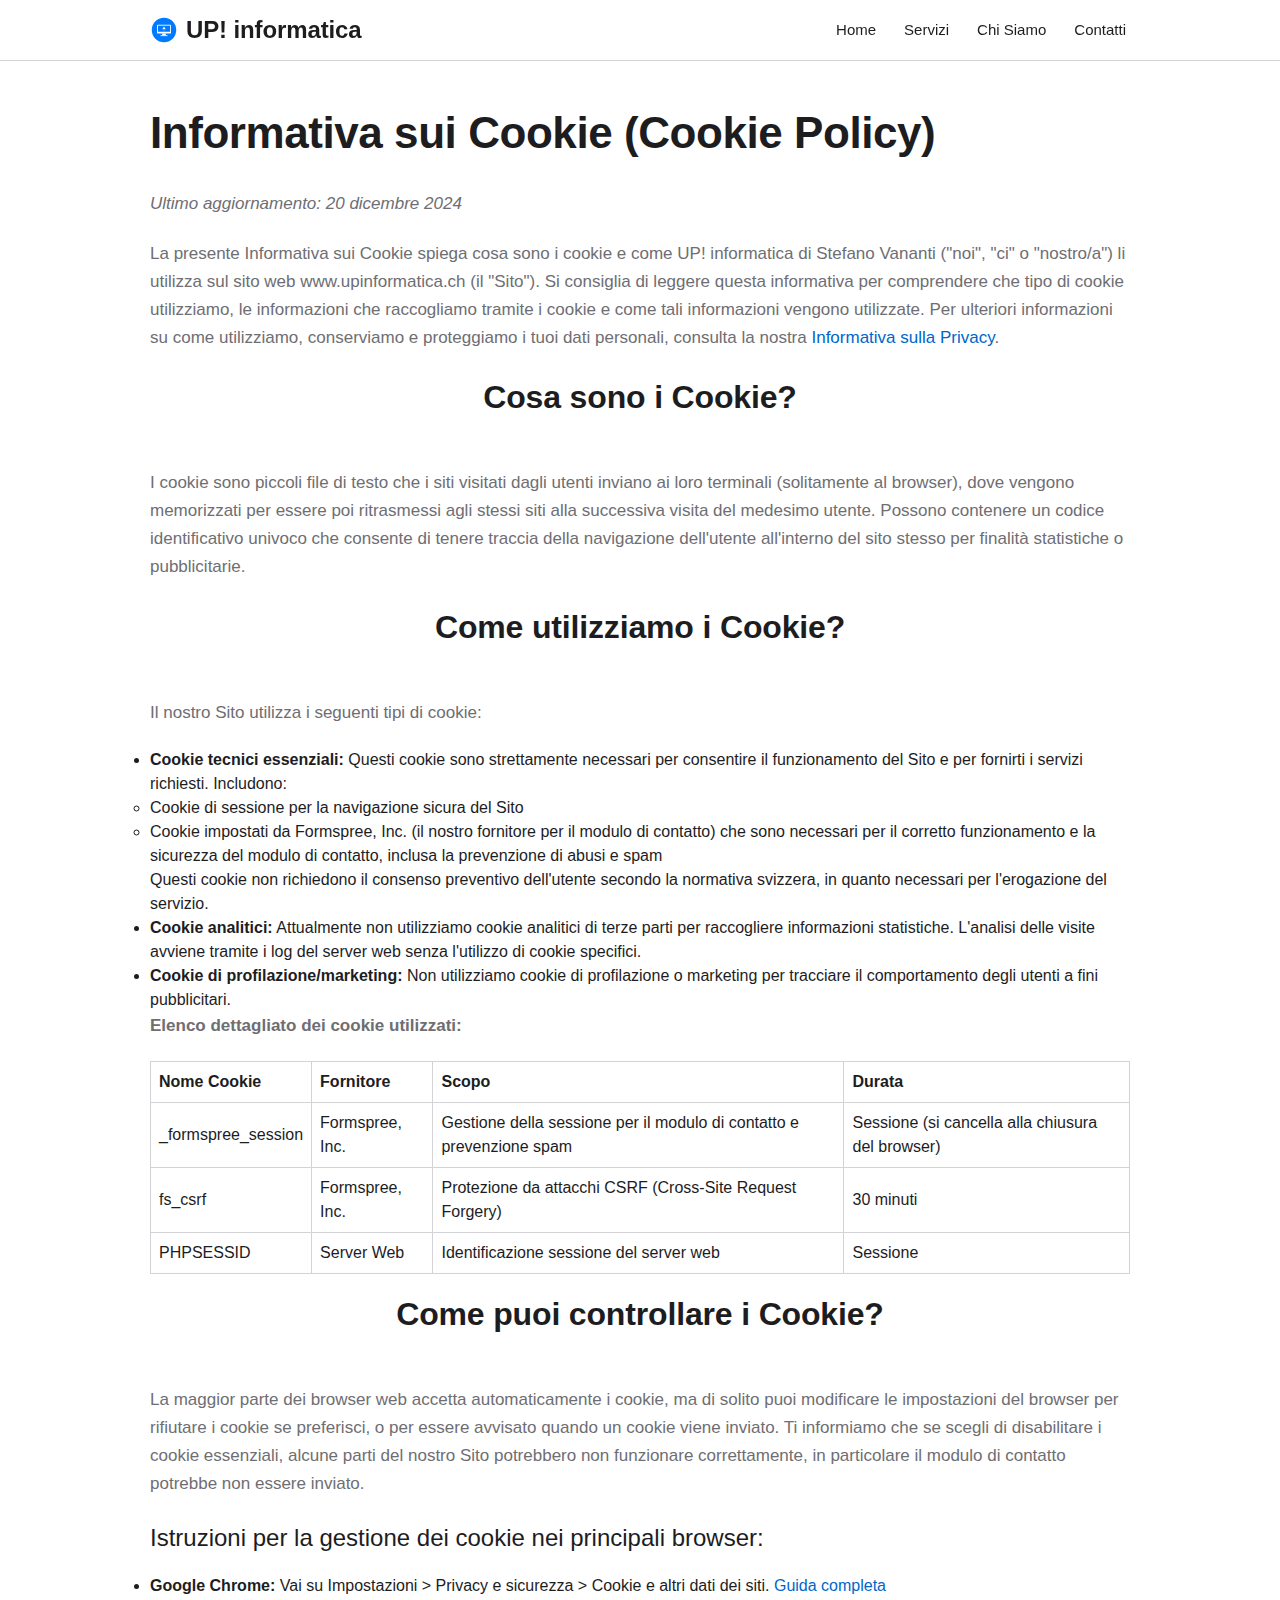
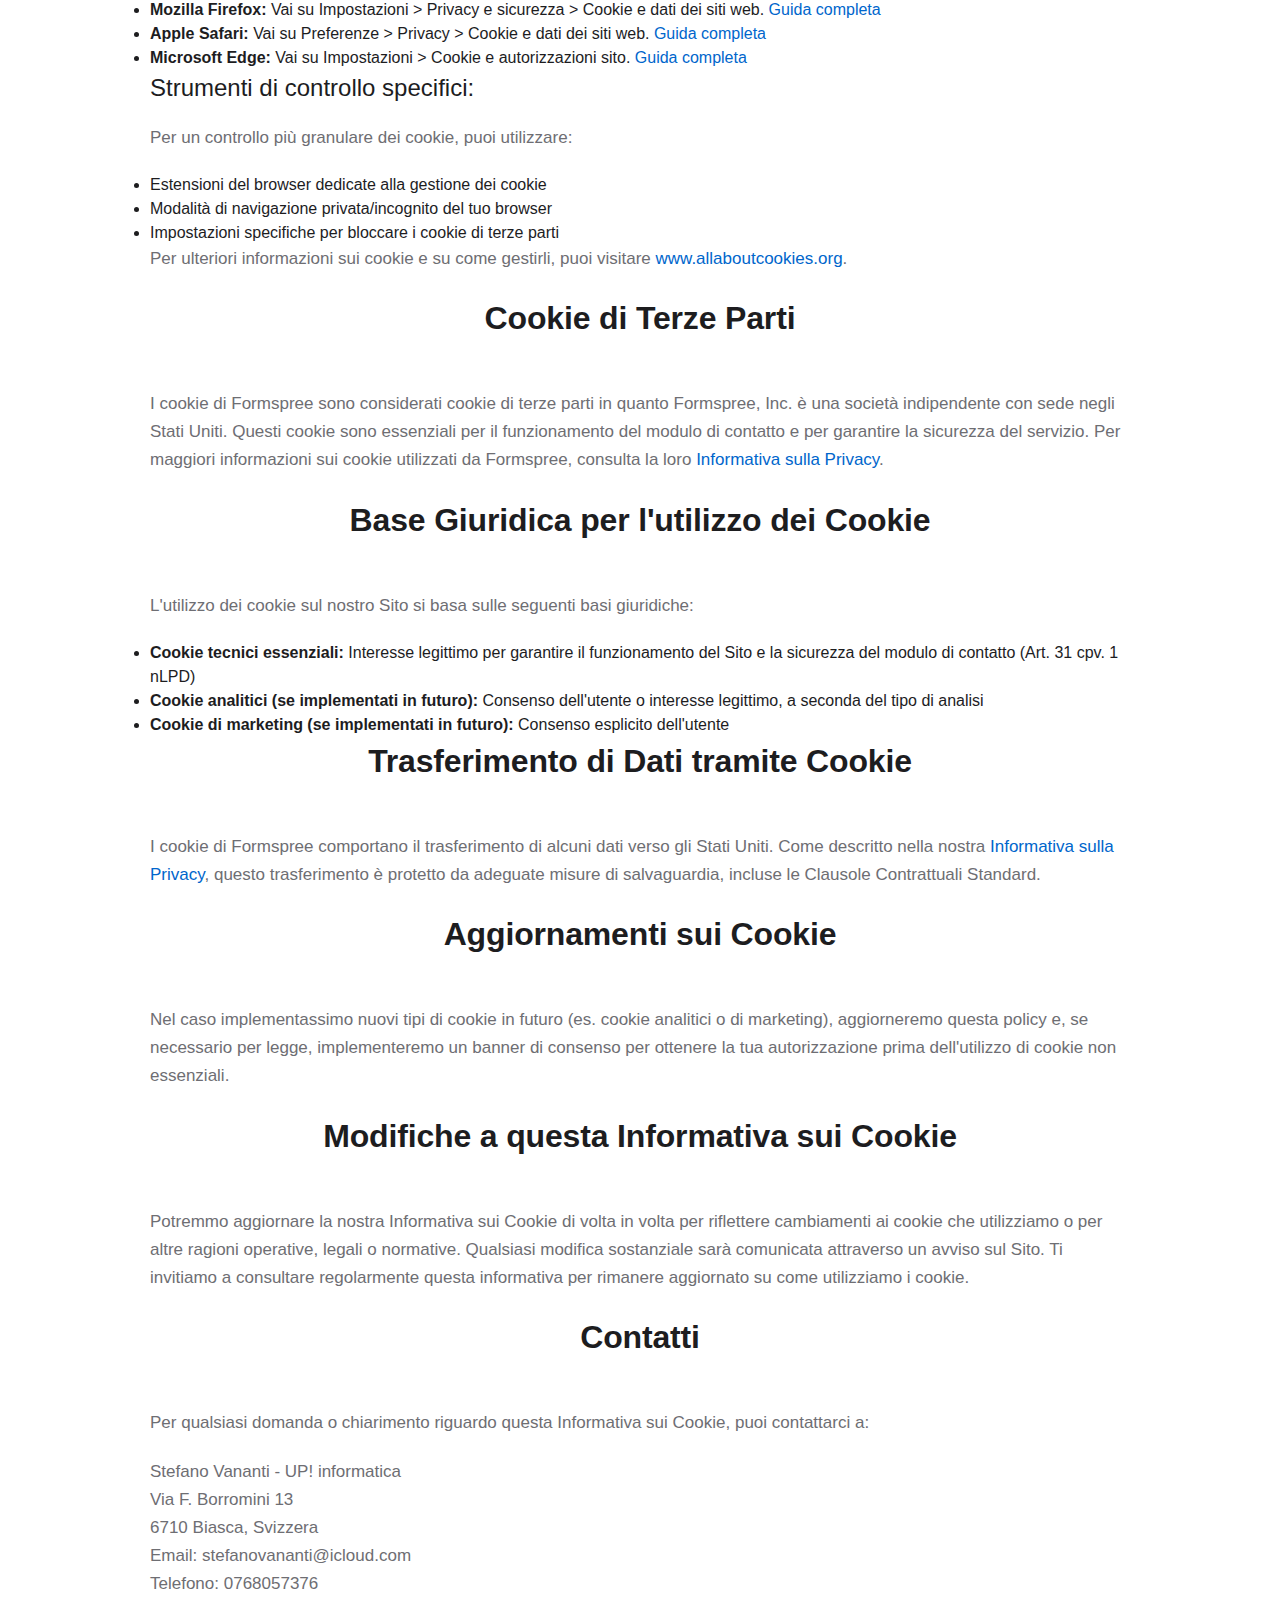
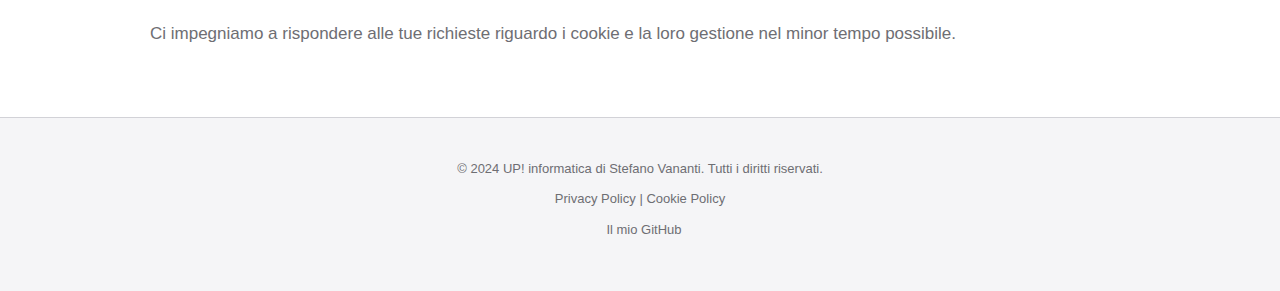
<file: cookie-policy.html>
<!DOCTYPE html>
<html lang="it">
<head>
    <meta charset="UTF-8">
    <meta name="viewport" content="width=device-width, initial-scale=1.0">
    <title>Cookie Policy - UP! informatica</title>
    
    <!-- Favicon -->
    <link rel="icon" type="image/svg+xml" href="favicon.svg">
    <link rel="icon" type="image/png" href="favicon.png">
    <link rel="apple-touch-icon" href="favicon.png">
    
    <link rel="stylesheet" href="style.css">
</head>
<body>
    <header>
        <nav class="container">
            <a href="index.html" class="logo">
                <svg width="28" height="28" viewBox="0 0 32 32" fill="none" xmlns="http://www.w3.org/2000/svg" class="logo-icon">
                    <!-- Background circle -->
                    <circle cx="16" cy="16" r="15" fill="#007AFF" stroke="#ffffff" stroke-width="2"/>
                    
                    <!-- Computer monitor icon -->
                    <rect x="8" y="10" width="16" height="10" rx="1" fill="#ffffff"/>
                    <rect x="9" y="11" width="14" height="7" fill="#007AFF"/>
                    
                    <!-- Stand -->
                    <rect x="14" y="20" width="4" height="2" fill="#ffffff"/>
                    <rect x="12" y="22" width="8" height="1" fill="#ffffff"/>
                    
                    <!-- UP! arrow -->
                    <path d="M16 12L18 15L14 15Z" fill="#ffffff"/>
                    
                    <!-- Exclamation point -->
                    <circle cx="16" cy="17" r="0.5" fill="#ffffff"/>
                </svg>
                <span class="logo-text">UP! informatica</span>
            </a>
            <ul>
                <li><a href="index.html#hero">Home</a></li>
                <li><a href="index.html#services">Servizi</a></li>
                <li><a href="index.html#about">Chi Siamo</a></li>
                <li><a href="index.html#contact">Contatti</a></li>
            </ul>
            <button class="menu-toggle" aria-label="Apri menu">
                <span class="hamburger"></span>
            </button>
        </nav>
    </header>

    <main>
        <section class="cookie-policy-section" style="padding: 3rem 0; text-align: left;">
            <div class="container">
                <h1>Informativa sui Cookie (Cookie Policy)</h1>
                <p><em>Ultimo aggiornamento: 20 dicembre 2024</em></p>

                <p>La presente Informativa sui Cookie spiega cosa sono i cookie e come UP! informatica di Stefano Vananti ("noi", "ci" o "nostro/a") li utilizza sul sito web www.upinformatica.ch (il "Sito"). Si consiglia di leggere questa informativa per comprendere che tipo di cookie utilizziamo, le informazioni che raccogliamo tramite i cookie e come tali informazioni vengono utilizzate. Per ulteriori informazioni su come utilizziamo, conserviamo e proteggiamo i tuoi dati personali, consulta la nostra <a href="privacy-policy.html">Informativa sulla Privacy</a>.</p>

                <h2>Cosa sono i Cookie?</h2>
                <p>I cookie sono piccoli file di testo che i siti visitati dagli utenti inviano ai loro terminali (solitamente al browser), dove vengono memorizzati per essere poi ritrasmessi agli stessi siti alla successiva visita del medesimo utente. Possono contenere un codice identificativo univoco che consente di tenere traccia della navigazione dell'utente all'interno del sito stesso per finalità statistiche o pubblicitarie.</p>

                <h2>Come utilizziamo i Cookie?</h2>
                <p>Il nostro Sito utilizza i seguenti tipi di cookie:</p>
                <ul>
                    <li><strong>Cookie tecnici essenziali:</strong> Questi cookie sono strettamente necessari per consentire il funzionamento del Sito e per fornirti i servizi richiesti. Includono:
                        <ul>
                            <li>Cookie di sessione per la navigazione sicura del Sito</li>
                            <li>Cookie impostati da Formspree, Inc. (il nostro fornitore per il modulo di contatto) che sono necessari per il corretto funzionamento e la sicurezza del modulo di contatto, inclusa la prevenzione di abusi e spam</li>
                        </ul>
                        Questi cookie non richiedono il consenso preventivo dell'utente secondo la normativa svizzera, in quanto necessari per l'erogazione del servizio.
                    </li>
                    <li><strong>Cookie analitici:</strong> Attualmente non utilizziamo cookie analitici di terze parti per raccogliere informazioni statistiche. L'analisi delle visite avviene tramite i log del server web senza l'utilizzo di cookie specifici.</li>
                    <li><strong>Cookie di profilazione/marketing:</strong> Non utilizziamo cookie di profilazione o marketing per tracciare il comportamento degli utenti a fini pubblicitari.</li>
                </ul>
                
                <p><strong>Elenco dettagliato dei cookie utilizzati:</strong></p>
                <table style="width:100%; border-collapse: collapse; margin-top: 1em; margin-bottom: 1em;">
                    <thead>
                        <tr>
                            <th style="border:1px solid var(--divider-color); padding:8px; text-align:left;">Nome Cookie</th>
                            <th style="border:1px solid var(--divider-color); padding:8px; text-align:left;">Fornitore</th>
                            <th style="border:1px solid var(--divider-color); padding:8px; text-align:left;">Scopo</th>
                            <th style="border:1px solid var(--divider-color); padding:8px; text-align:left;">Durata</th>
                        </tr>
                    </thead>
                    <tbody>
                        <tr>
                            <td style="border:1px solid var(--divider-color); padding:8px;">_formspree_session</td>
                            <td style="border:1px solid var(--divider-color); padding:8px;">Formspree, Inc.</td>
                            <td style="border:1px solid var(--divider-color); padding:8px;">Gestione della sessione per il modulo di contatto e prevenzione spam</td>
                            <td style="border:1px solid var(--divider-color); padding:8px;">Sessione (si cancella alla chiusura del browser)</td>
                        </tr>
                        <tr>
                            <td style="border:1px solid var(--divider-color); padding:8px;">fs_csrf</td>
                            <td style="border:1px solid var(--divider-color); padding:8px;">Formspree, Inc.</td>
                            <td style="border:1px solid var(--divider-color); padding:8px;">Protezione da attacchi CSRF (Cross-Site Request Forgery)</td>
                            <td style="border:1px solid var(--divider-color); padding:8px;">30 minuti</td>
                        </tr>
                        <tr>
                            <td style="border:1px solid var(--divider-color); padding:8px;">PHPSESSID</td>
                            <td style="border:1px solid var(--divider-color); padding:8px;">Server Web</td>
                            <td style="border:1px solid var(--divider-color); padding:8px;">Identificazione sessione del server web</td>
                            <td style="border:1px solid var(--divider-color); padding:8px;">Sessione</td>
                        </tr>
                    </tbody>
                </table>

                <h2>Come puoi controllare i Cookie?</h2>
                <p>La maggior parte dei browser web accetta automaticamente i cookie, ma di solito puoi modificare le impostazioni del browser per rifiutare i cookie se preferisci, o per essere avvisato quando un cookie viene inviato. Ti informiamo che se scegli di disabilitare i cookie essenziali, alcune parti del nostro Sito potrebbero non funzionare correttamente, in particolare il modulo di contatto potrebbe non essere inviato.</p>
                
                <h3>Istruzioni per la gestione dei cookie nei principali browser:</h3>
                <ul>
                    <li><strong>Google Chrome:</strong> Vai su Impostazioni > Privacy e sicurezza > Cookie e altri dati dei siti. <a href="https://support.google.com/chrome/answer/95647?hl=it" target="_blank" rel="noopener noreferrer">Guida completa</a></li>
                    <li><strong>Mozilla Firefox:</strong> Vai su Impostazioni > Privacy e sicurezza > Cookie e dati dei siti web. <a href="https://support.mozilla.org/it/kb/protezione-antitracciamento-avanzata-firefox-desktop" target="_blank" rel="noopener noreferrer">Guida completa</a></li>
                    <li><strong>Apple Safari:</strong> Vai su Preferenze > Privacy > Cookie e dati dei siti web. <a href="https://support.apple.com/it-it/guide/safari/sfri11471/mac" target="_blank" rel="noopener noreferrer">Guida completa</a></li>
                    <li><strong>Microsoft Edge:</strong> Vai su Impostazioni > Cookie e autorizzazioni sito. <a href="https://support.microsoft.com/it-it/windows/eliminare-e-gestire-i-cookie-168dab11-0753-043d-7c16-ede5947fc64d" target="_blank" rel="noopener noreferrer">Guida completa</a></li>
                </ul>
                
                <h3>Strumenti di controllo specifici:</h3>
                <p>Per un controllo più granulare dei cookie, puoi utilizzare:</p>
                <ul>
                    <li>Estensioni del browser dedicate alla gestione dei cookie</li>
                    <li>Modalità di navigazione privata/incognito del tuo browser</li>
                    <li>Impostazioni specifiche per bloccare i cookie di terze parti</li>
                </ul>
                
                <p>Per ulteriori informazioni sui cookie e su come gestirli, puoi visitare <a href="http://www.allaboutcookies.org/" target="_blank" rel="noopener noreferrer">www.allaboutcookies.org</a>.</p>

                <h2>Cookie di Terze Parti</h2>
                <p>I cookie di Formspree sono considerati cookie di terze parti in quanto Formspree, Inc. è una società indipendente con sede negli Stati Uniti. Questi cookie sono essenziali per il funzionamento del modulo di contatto e per garantire la sicurezza del servizio. Per maggiori informazioni sui cookie utilizzati da Formspree, consulta la loro <a href="https://formspree.io/legal/privacy-policy/" target="_blank" rel="noopener noreferrer">Informativa sulla Privacy</a>.</p>

                <h2>Base Giuridica per l'utilizzo dei Cookie</h2>
                <p>L'utilizzo dei cookie sul nostro Sito si basa sulle seguenti basi giuridiche:</p>
                <ul>
                    <li><strong>Cookie tecnici essenziali:</strong> Interesse legittimo per garantire il funzionamento del Sito e la sicurezza del modulo di contatto (Art. 31 cpv. 1 nLPD)</li>
                    <li><strong>Cookie analitici (se implementati in futuro):</strong> Consenso dell'utente o interesse legittimo, a seconda del tipo di analisi</li>
                    <li><strong>Cookie di marketing (se implementati in futuro):</strong> Consenso esplicito dell'utente</li>
                </ul>

                <h2>Trasferimento di Dati tramite Cookie</h2>
                <p>I cookie di Formspree comportano il trasferimento di alcuni dati verso gli Stati Uniti. Come descritto nella nostra <a href="privacy-policy.html">Informativa sulla Privacy</a>, questo trasferimento è protetto da adeguate misure di salvaguardia, incluse le Clausole Contrattuali Standard.</p>

                <h2>Aggiornamenti sui Cookie</h2>
                <p>Nel caso implementassimo nuovi tipi di cookie in futuro (es. cookie analitici o di marketing), aggiorneremo questa policy e, se necessario per legge, implementeremo un banner di consenso per ottenere la tua autorizzazione prima dell'utilizzo di cookie non essenziali.</p>

                <h2>Modifiche a questa Informativa sui Cookie</h2>
                <p>Potremmo aggiornare la nostra Informativa sui Cookie di volta in volta per riflettere cambiamenti ai cookie che utilizziamo o per altre ragioni operative, legali o normative. Qualsiasi modifica sostanziale sarà comunicata attraverso un avviso sul Sito. Ti invitiamo a consultare regolarmente questa informativa per rimanere aggiornato su come utilizziamo i cookie.</p>

                <h2>Contatti</h2>
                <p>Per qualsiasi domanda o chiarimento riguardo questa Informativa sui Cookie, puoi contattarci a:</p>
                <p>
                    Stefano Vananti - UP! informatica<br>
                    Via F. Borromini 13<br>
                    6710 Biasca, Svizzera<br>
                    Email: stefanovananti@icloud.com<br>
                    Telefono: 0768057376
                </p>
                <p>Ci impegniamo a rispondere alle tue richieste riguardo i cookie e la loro gestione nel minor tempo possibile.</p>
            </div>
        </section>
    </main>

    <footer>
        <div class="container">
            <p>&copy; 2024 UP! informatica di Stefano Vananti. Tutti i diritti riservati.</p>
            <p><a href="privacy-policy.html">Privacy Policy</a> | <a href="cookie-policy.html">Cookie Policy</a></p>
            <p><i class="fab fa-github"></i> <a href="https://github.com/stedbrown" target="_blank" rel="noopener noreferrer">Il mio GitHub</a></p>
        </div>
    </footer>
    <script src="script.js"></script>
</body>
</html>
</file>
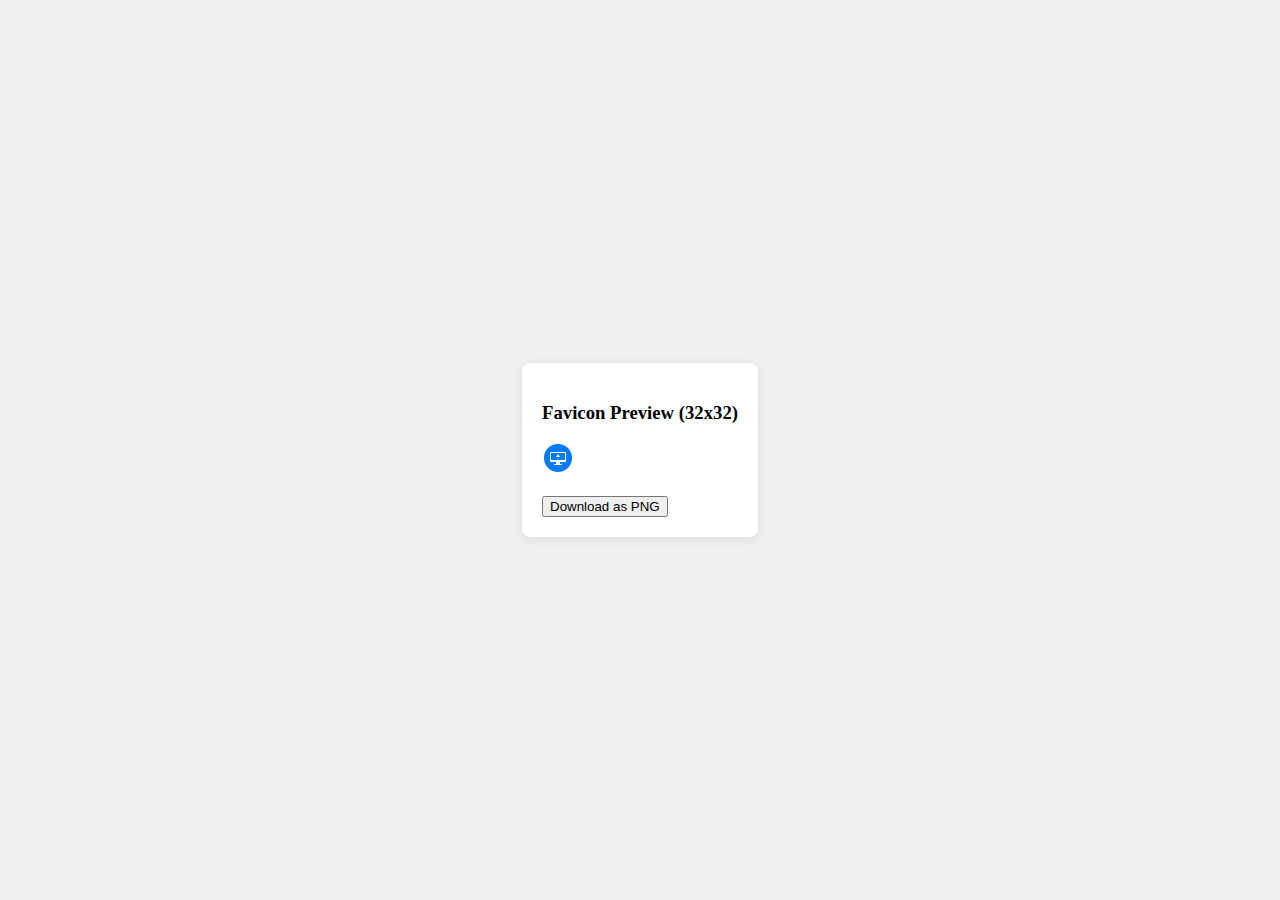
<file: create-favicon-png.html>
<!DOCTYPE html>
<html>
<head>
    <title>Create Favicon PNG</title>
    <style>
        body {
            display: flex;
            justify-content: center;
            align-items: center;
            min-height: 100vh;
            margin: 0;
            background: #f0f0f0;
        }
        .favicon-preview {
            background: white;
            padding: 20px;
            border-radius: 8px;
            box-shadow: 0 2px 10px rgba(0,0,0,0.1);
        }
    </style>
</head>
<body>
    <div class="favicon-preview">
        <h3>Favicon Preview (32x32)</h3>
        <svg width="32" height="32" viewBox="0 0 32 32" fill="none" xmlns="http://www.w3.org/2000/svg" id="favicon-svg">
            <!-- Background circle -->
            <circle cx="16" cy="16" r="15" fill="#007AFF" stroke="#ffffff" stroke-width="2"/>
            
            <!-- Computer monitor icon -->
            <rect x="8" y="10" width="16" height="10" rx="1" fill="#ffffff"/>
            <rect x="9" y="11" width="14" height="7" fill="#007AFF"/>
            
            <!-- Stand -->
            <rect x="14" y="20" width="4" height="2" fill="#ffffff"/>
            <rect x="12" y="22" width="8" height="1" fill="#ffffff"/>
            
            <!-- UP! arrow -->
            <path d="M16 12L18 15L14 15Z" fill="#ffffff"/>
            
            <!-- Exclamation point -->
            <circle cx="16" cy="17" r="0.5" fill="#ffffff"/>
        </svg>
        
        <br><br>
        <button onclick="downloadAsPNG()">Download as PNG</button>
        <canvas id="canvas" width="32" height="32" style="display: none;"></canvas>
    </div>

    <script>
        function downloadAsPNG() {
            const svg = document.getElementById('favicon-svg');
            const canvas = document.getElementById('canvas');
            const ctx = canvas.getContext('2d');
            
            const svgData = new XMLSerializer().serializeToString(svg);
            const svgBlob = new Blob([svgData], {type: 'image/svg+xml;charset=utf-8'});
            const url = URL.createObjectURL(svgBlob);
            
            const img = new Image();
            img.onload = function() {
                ctx.drawImage(img, 0, 0, 32, 32);
                
                canvas.toBlob(function(blob) {
                    const a = document.createElement('a');
                    a.href = URL.createObjectURL(blob);
                    a.download = 'favicon.png';
                    a.click();
                });
                
                URL.revokeObjectURL(url);
            };
            img.src = url;
        }
    </script>
</body>
</html>
</file>
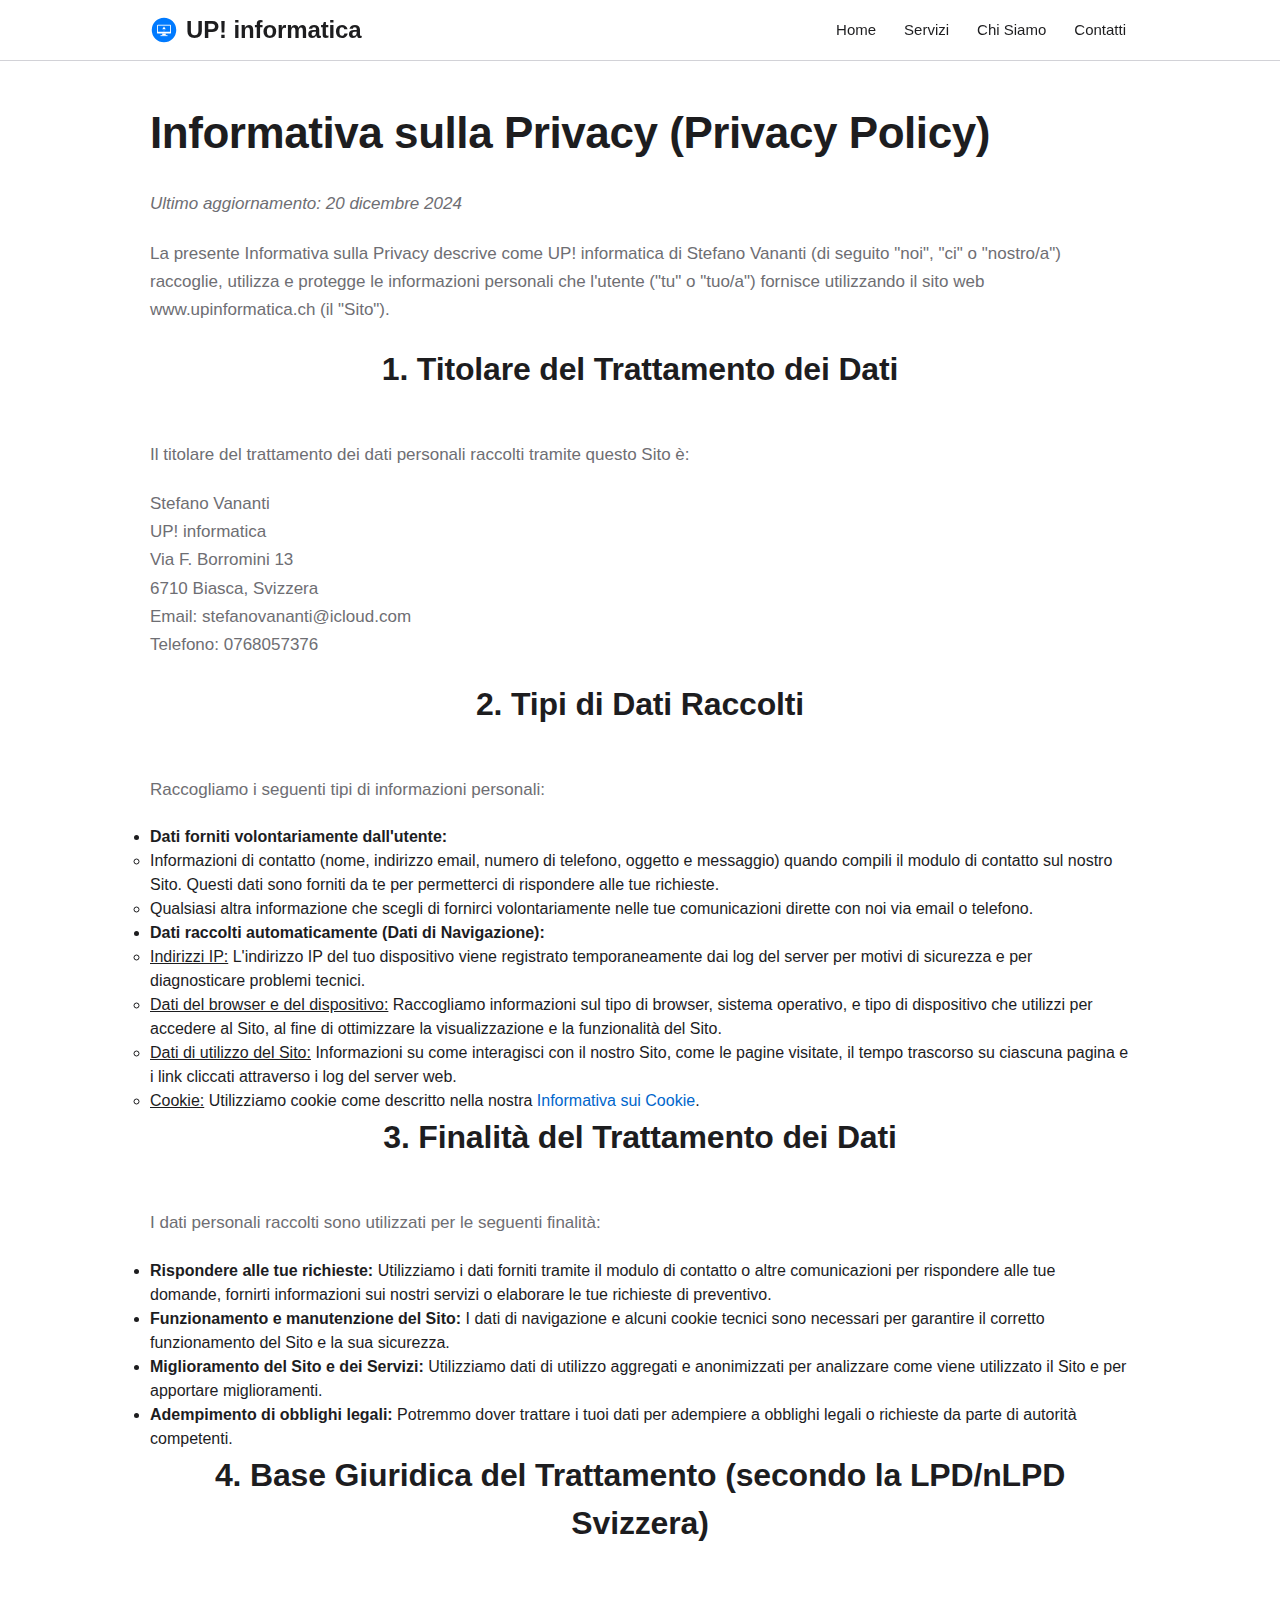
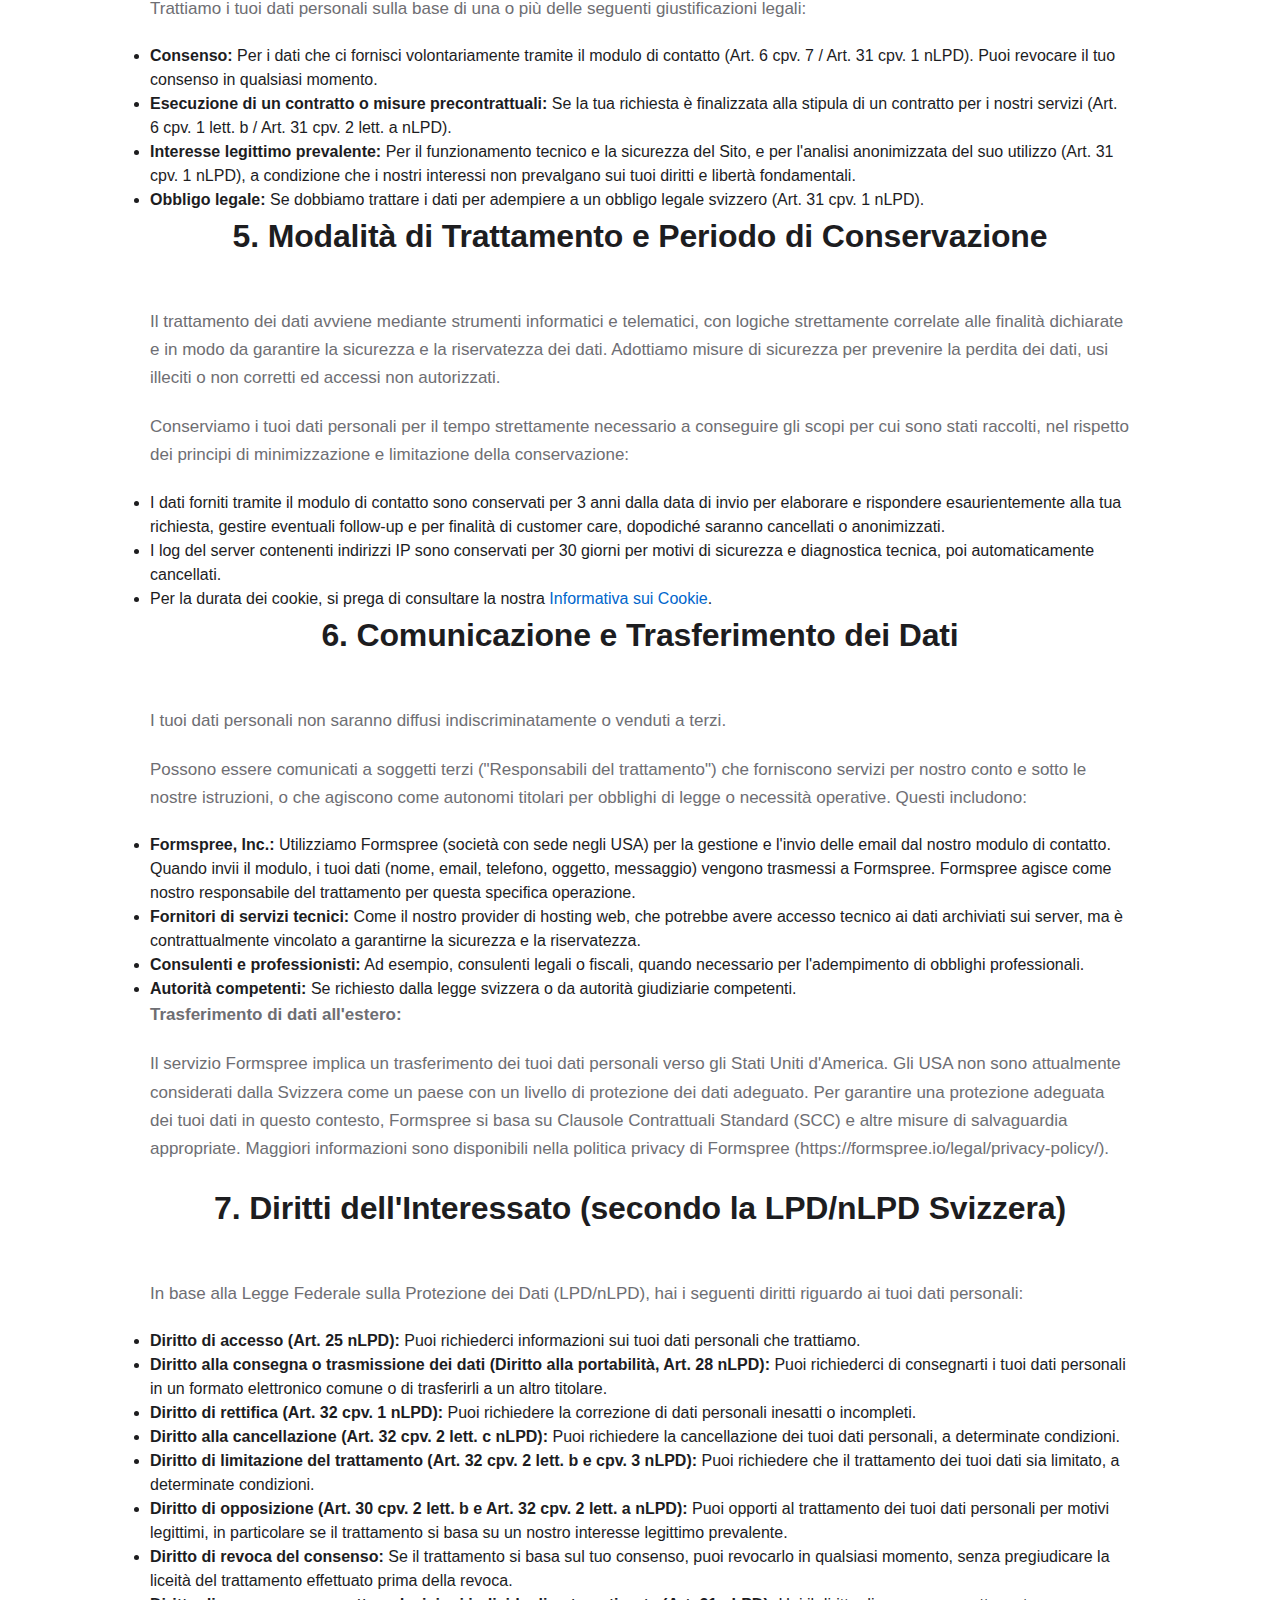
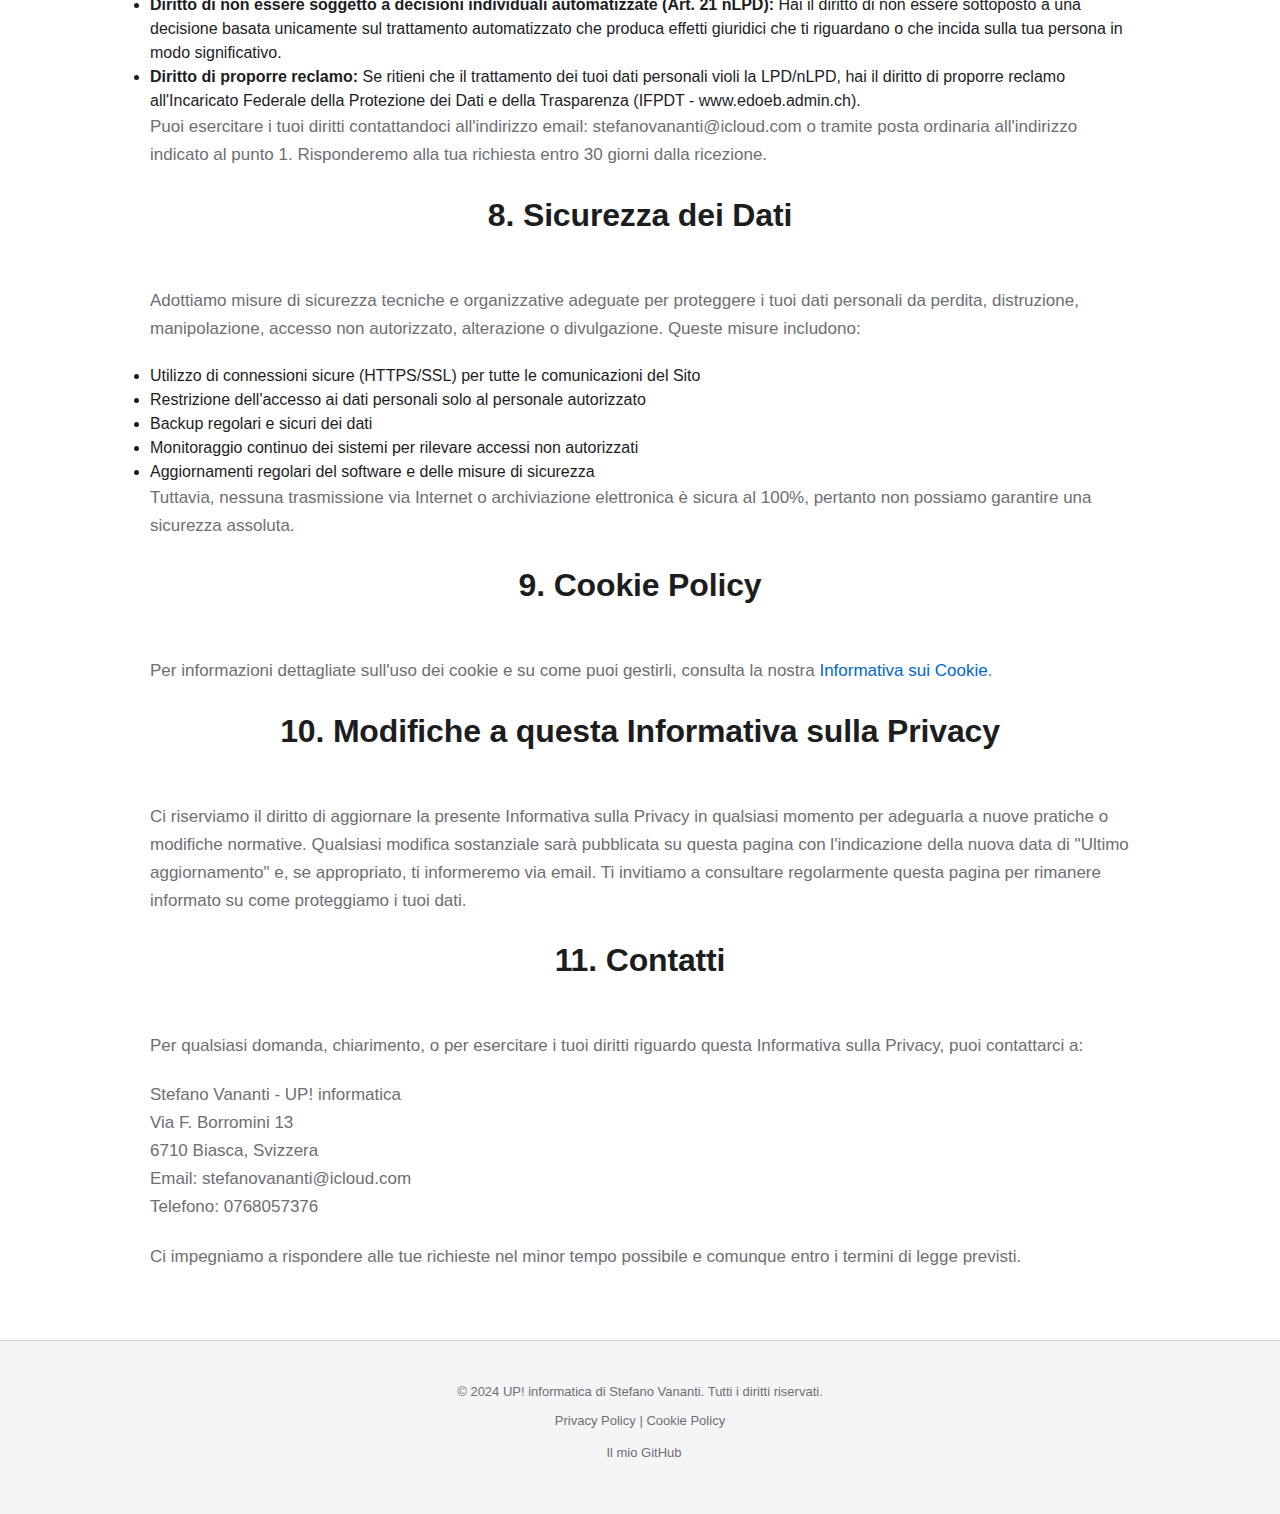
<file: privacy-policy.html>
<!DOCTYPE html>
<html lang="it">
<head>
    <meta charset="UTF-8">
    <meta name="viewport" content="width=device-width, initial-scale=1.0">
    <title>Privacy Policy - UP! informatica</title>
    
    <!-- Favicon -->
    <link rel="icon" type="image/svg+xml" href="favicon.svg">
    <link rel="icon" type="image/png" href="favicon.png">
    <link rel="apple-touch-icon" href="favicon.png">
    
    <link rel="stylesheet" href="style.css"> 
</head>
<body>
    <header>
        <nav class="container">
            <a href="index.html" class="logo">
                <svg width="28" height="28" viewBox="0 0 32 32" fill="none" xmlns="http://www.w3.org/2000/svg" class="logo-icon">
                    <!-- Background circle -->
                    <circle cx="16" cy="16" r="15" fill="#007AFF" stroke="#ffffff" stroke-width="2"/>
                    
                    <!-- Computer monitor icon -->
                    <rect x="8" y="10" width="16" height="10" rx="1" fill="#ffffff"/>
                    <rect x="9" y="11" width="14" height="7" fill="#007AFF"/>
                    
                    <!-- Stand -->
                    <rect x="14" y="20" width="4" height="2" fill="#ffffff"/>
                    <rect x="12" y="22" width="8" height="1" fill="#ffffff"/>
                    
                    <!-- UP! arrow -->
                    <path d="M16 12L18 15L14 15Z" fill="#ffffff"/>
                    
                    <!-- Exclamation point -->
                    <circle cx="16" cy="17" r="0.5" fill="#ffffff"/>
                </svg>
                <span class="logo-text">UP! informatica</span>
            </a>
            <ul>
                <li><a href="index.html#hero">Home</a></li>
                <li><a href="index.html#services">Servizi</a></li>
                <li><a href="index.html#about">Chi Siamo</a></li>
                <li><a href="index.html#contact">Contatti</a></li>
            </ul>
            <button class="menu-toggle" aria-label="Apri menu">
                <span class="hamburger"></span>
            </button>
        </nav>
    </header>

    <main>
        <section class="privacy-policy-section" style="padding: 3rem 0; text-align: left;">
            <div class="container">
                <h1>Informativa sulla Privacy (Privacy Policy)</h1>
                <p><em>Ultimo aggiornamento: 20 dicembre 2024</em></p>

                <p>La presente Informativa sulla Privacy descrive come UP! informatica di Stefano Vananti (di seguito "noi", "ci" o "nostro/a") raccoglie, utilizza e protegge le informazioni personali che l'utente ("tu" o "tuo/a") fornisce utilizzando il sito web www.upinformatica.ch (il "Sito").</p>

                <h2>1. Titolare del Trattamento dei Dati</h2>
                <p>Il titolare del trattamento dei dati personali raccolti tramite questo Sito è:</p>
                <p>
                    Stefano Vananti<br>
                    UP! informatica<br>
                    Via F. Borromini 13<br>
                    6710 Biasca, Svizzera<br> 
                    Email: stefanovananti@icloud.com<br>
                    Telefono: 0768057376
                </p>

                <h2>2. Tipi di Dati Raccolti</h2>
                <p>Raccogliamo i seguenti tipi di informazioni personali:</p>
                <ul>
                    <li><strong>Dati forniti volontariamente dall'utente:</strong>
                        <ul>
                            <li>Informazioni di contatto (nome, indirizzo email, numero di telefono, oggetto e messaggio) quando compili il modulo di contatto sul nostro Sito. Questi dati sono forniti da te per permetterci di rispondere alle tue richieste.</li>
                            <li>Qualsiasi altra informazione che scegli di fornirci volontariamente nelle tue comunicazioni dirette con noi via email o telefono.</li>
                        </ul>
                    </li>
                    <li><strong>Dati raccolti automaticamente (Dati di Navigazione):</strong>
                        <ul>
                            <li><u>Indirizzi IP:</u> L'indirizzo IP del tuo dispositivo viene registrato temporaneamente dai log del server per motivi di sicurezza e per diagnosticare problemi tecnici.</li>
                            <li><u>Dati del browser e del dispositivo:</u> Raccogliamo informazioni sul tipo di browser, sistema operativo, e tipo di dispositivo che utilizzi per accedere al Sito, al fine di ottimizzare la visualizzazione e la funzionalità del Sito.</li>
                            <li><u>Dati di utilizzo del Sito:</u> Informazioni su come interagisci con il nostro Sito, come le pagine visitate, il tempo trascorso su ciascuna pagina e i link cliccati attraverso i log del server web.</li>
                            <li><u>Cookie:</u> Utilizziamo cookie come descritto nella nostra <a href="cookie-policy.html">Informativa sui Cookie</a>.</li>
                        </ul>
                    </li>
                </ul>

                <h2>3. Finalità del Trattamento dei Dati</h2>
                <p>I dati personali raccolti sono utilizzati per le seguenti finalità:</p>
                <ul>
                    <li><strong>Rispondere alle tue richieste:</strong> Utilizziamo i dati forniti tramite il modulo di contatto o altre comunicazioni per rispondere alle tue domande, fornirti informazioni sui nostri servizi o elaborare le tue richieste di preventivo.</li>
                    <li><strong>Funzionamento e manutenzione del Sito:</strong> I dati di navigazione e alcuni cookie tecnici sono necessari per garantire il corretto funzionamento del Sito e la sua sicurezza.</li>
                    <li><strong>Miglioramento del Sito e dei Servizi:</strong> Utilizziamo dati di utilizzo aggregati e anonimizzati per analizzare come viene utilizzato il Sito e per apportare miglioramenti.</li>
                    <li><strong>Adempimento di obblighi legali:</strong> Potremmo dover trattare i tuoi dati per adempiere a obblighi legali o richieste da parte di autorità competenti.</li>
                </ul>

                <h2>4. Base Giuridica del Trattamento (secondo la LPD/nLPD Svizzera)</h2>
                <p>Trattiamo i tuoi dati personali sulla base di una o più delle seguenti giustificazioni legali:</p>
                <ul>
                    <li><strong>Consenso:</strong> Per i dati che ci fornisci volontariamente tramite il modulo di contatto (Art. 6 cpv. 7 / Art. 31 cpv. 1 nLPD). Puoi revocare il tuo consenso in qualsiasi momento.</li>
                    <li><strong>Esecuzione di un contratto o misure precontrattuali:</strong> Se la tua richiesta è finalizzata alla stipula di un contratto per i nostri servizi (Art. 6 cpv. 1 lett. b / Art. 31 cpv. 2 lett. a nLPD).</li>
                    <li><strong>Interesse legittimo prevalente:</strong> Per il funzionamento tecnico e la sicurezza del Sito, e per l'analisi anonimizzata del suo utilizzo (Art. 31 cpv. 1 nLPD), a condizione che i nostri interessi non prevalgano sui tuoi diritti e libertà fondamentali.</li>
                    <li><strong>Obbligo legale:</strong> Se dobbiamo trattare i dati per adempiere a un obbligo legale svizzero (Art. 31 cpv. 1 nLPD).</li>
                </ul>

                <h2>5. Modalità di Trattamento e Periodo di Conservazione</h2>
                <p>Il trattamento dei dati avviene mediante strumenti informatici e telematici, con logiche strettamente correlate alle finalità dichiarate e in modo da garantire la sicurezza e la riservatezza dei dati. Adottiamo misure di sicurezza per prevenire la perdita dei dati, usi illeciti o non corretti ed accessi non autorizzati.</p>
                <p>Conserviamo i tuoi dati personali per il tempo strettamente necessario a conseguire gli scopi per cui sono stati raccolti, nel rispetto dei principi di minimizzazione e limitazione della conservazione:</p>
                <ul>
                    <li>I dati forniti tramite il modulo di contatto sono conservati per 3 anni dalla data di invio per elaborare e rispondere esaurientemente alla tua richiesta, gestire eventuali follow-up e per finalità di customer care, dopodiché saranno cancellati o anonimizzati.</li>
                    <li>I log del server contenenti indirizzi IP sono conservati per 30 giorni per motivi di sicurezza e diagnostica tecnica, poi automaticamente cancellati.</li>
                    <li>Per la durata dei cookie, si prega di consultare la nostra <a href="cookie-policy.html">Informativa sui Cookie</a>.</li>
                </ul>

                <h2>6. Comunicazione e Trasferimento dei Dati</h2>
                <p>I tuoi dati personali non saranno diffusi indiscriminatamente o venduti a terzi.</p>
                <p>Possono essere comunicati a soggetti terzi ("Responsabili del trattamento") che forniscono servizi per nostro conto e sotto le nostre istruzioni, o che agiscono come autonomi titolari per obblighi di legge o necessità operative. Questi includono:</p>
                <ul>
                    <li><strong>Formspree, Inc.:</strong> Utilizziamo Formspree (società con sede negli USA) per la gestione e l'invio delle email dal nostro modulo di contatto. Quando invii il modulo, i tuoi dati (nome, email, telefono, oggetto, messaggio) vengono trasmessi a Formspree. Formspree agisce come nostro responsabile del trattamento per questa specifica operazione.</li>
                    <li><strong>Fornitori di servizi tecnici:</strong> Come il nostro provider di hosting web, che potrebbe avere accesso tecnico ai dati archiviati sui server, ma è contrattualmente vincolato a garantirne la sicurezza e la riservatezza.</li>
                    <li><strong>Consulenti e professionisti:</strong> Ad esempio, consulenti legali o fiscali, quando necessario per l'adempimento di obblighi professionali.</li>
                    <li><strong>Autorità competenti:</strong> Se richiesto dalla legge svizzera o da autorità giudiziarie competenti.</li>
                </ul>
                <p><strong>Trasferimento di dati all'estero:</strong></p>
                <p>Il servizio Formspree implica un trasferimento dei tuoi dati personali verso gli Stati Uniti d'America. Gli USA non sono attualmente considerati dalla Svizzera come un paese con un livello di protezione dei dati adeguato. Per garantire una protezione adeguata dei tuoi dati in questo contesto, Formspree si basa su Clausole Contrattuali Standard (SCC) e altre misure di salvaguardia appropriate. Maggiori informazioni sono disponibili nella politica privacy di Formspree (https://formspree.io/legal/privacy-policy/).</p>

                <h2>7. Diritti dell'Interessato (secondo la LPD/nLPD Svizzera)</h2>
                <p>In base alla Legge Federale sulla Protezione dei Dati (LPD/nLPD), hai i seguenti diritti riguardo ai tuoi dati personali:</p>
                <ul>
                    <li><strong>Diritto di accesso (Art. 25 nLPD):</strong> Puoi richiederci informazioni sui tuoi dati personali che trattiamo.</li>
                    <li><strong>Diritto alla consegna o trasmissione dei dati (Diritto alla portabilità, Art. 28 nLPD):</strong> Puoi richiederci di consegnarti i tuoi dati personali in un formato elettronico comune o di trasferirli a un altro titolare.</li>
                    <li><strong>Diritto di rettifica (Art. 32 cpv. 1 nLPD):</strong> Puoi richiedere la correzione di dati personali inesatti o incompleti.</li>
                    <li><strong>Diritto alla cancellazione (Art. 32 cpv. 2 lett. c nLPD):</strong> Puoi richiedere la cancellazione dei tuoi dati personali, a determinate condizioni.</li>
                    <li><strong>Diritto di limitazione del trattamento (Art. 32 cpv. 2 lett. b e cpv. 3 nLPD):</strong> Puoi richiedere che il trattamento dei tuoi dati sia limitato, a determinate condizioni.</li>
                    <li><strong>Diritto di opposizione (Art. 30 cpv. 2 lett. b e Art. 32 cpv. 2 lett. a nLPD):</strong> Puoi opporti al trattamento dei tuoi dati personali per motivi legittimi, in particolare se il trattamento si basa su un nostro interesse legittimo prevalente.</li>
                    <li><strong>Diritto di revoca del consenso:</strong> Se il trattamento si basa sul tuo consenso, puoi revocarlo in qualsiasi momento, senza pregiudicare la liceità del trattamento effettuato prima della revoca.</li>
                    <li><strong>Diritto di non essere soggetto a decisioni individuali automatizzate (Art. 21 nLPD):</strong> Hai il diritto di non essere sottoposto a una decisione basata unicamente sul trattamento automatizzato che produca effetti giuridici che ti riguardano o che incida sulla tua persona in modo significativo.</li>
                    <li><strong>Diritto di proporre reclamo:</strong> Se ritieni che il trattamento dei tuoi dati personali violi la LPD/nLPD, hai il diritto di proporre reclamo all'Incaricato Federale della Protezione dei Dati e della Trasparenza (IFPDT - www.edoeb.admin.ch).</li>
                </ul>
                <p>Puoi esercitare i tuoi diritti contattandoci all'indirizzo email: stefanovananti@icloud.com o tramite posta ordinaria all'indirizzo indicato al punto 1. Risponderemo alla tua richiesta entro 30 giorni dalla ricezione.</p>

                <h2>8. Sicurezza dei Dati</h2>
                <p>Adottiamo misure di sicurezza tecniche e organizzative adeguate per proteggere i tuoi dati personali da perdita, distruzione, manipolazione, accesso non autorizzato, alterazione o divulgazione. Queste misure includono:</p>
                <ul>
                    <li>Utilizzo di connessioni sicure (HTTPS/SSL) per tutte le comunicazioni del Sito</li>
                    <li>Restrizione dell'accesso ai dati personali solo al personale autorizzato</li>
                    <li>Backup regolari e sicuri dei dati</li>
                    <li>Monitoraggio continuo dei sistemi per rilevare accessi non autorizzati</li>
                    <li>Aggiornamenti regolari del software e delle misure di sicurezza</li>
                </ul>
                <p>Tuttavia, nessuna trasmissione via Internet o archiviazione elettronica è sicura al 100%, pertanto non possiamo garantire una sicurezza assoluta.</p>

                <h2>9. Cookie Policy</h2>
                <p>Per informazioni dettagliate sull'uso dei cookie e su come puoi gestirli, consulta la nostra <a href="cookie-policy.html">Informativa sui Cookie</a>.</p>

                <h2>10. Modifiche a questa Informativa sulla Privacy</h2>
                <p>Ci riserviamo il diritto di aggiornare la presente Informativa sulla Privacy in qualsiasi momento per adeguarla a nuove pratiche o modifiche normative. Qualsiasi modifica sostanziale sarà pubblicata su questa pagina con l'indicazione della nuova data di "Ultimo aggiornamento" e, se appropriato, ti informeremo via email. Ti invitiamo a consultare regolarmente questa pagina per rimanere informato su come proteggiamo i tuoi dati.</p>

                <h2>11. Contatti</h2>
                <p>Per qualsiasi domanda, chiarimento, o per esercitare i tuoi diritti riguardo questa Informativa sulla Privacy, puoi contattarci a:</p>
                <p>
                    Stefano Vananti - UP! informatica<br>
                    Via F. Borromini 13<br>
                    6710 Biasca, Svizzera<br>
                    Email: stefanovananti@icloud.com<br>
                    Telefono: 0768057376
                </p>
                <p>Ci impegniamo a rispondere alle tue richieste nel minor tempo possibile e comunque entro i termini di legge previsti.</p>
            </div>
        </section>
    </main>

    <footer>
        <div class="container">
            <p>&copy; 2024 UP! informatica di Stefano Vananti. Tutti i diritti riservati.</p>
            <p><a href="privacy-policy.html">Privacy Policy</a> | <a href="cookie-policy.html">Cookie Policy</a></p>
            <p><i class="fab fa-github"></i> <a href="https://github.com/stedbrown" target="_blank" rel="noopener noreferrer">Il mio GitHub</a></p>
        </div>
    </footer>
    <script src="script.js"></script> 
</body>
</html>
</file>
<file: style.css>
/* Accessibility - Screen Reader Only */
.sr-only {
    position: absolute;
    width: 1px;
    height: 1px;
    padding: 0;
    margin: -1px;
    overflow: hidden;
    clip: rect(0, 0, 0, 0);
    white-space: nowrap;
    border: 0;
}

/* Apple-Inspired UI Reset e Stili Globali */
:root {
    --apple-font: 'Inter', -apple-system, BlinkMacSystemFont, "Segoe UI", Roboto, Helvetica, Arial, sans-serif;
    --text-color-primary: #1d1d1f; /* Apple's primary text color (near black) */
    --text-color-secondary: #6e6e73; /* Apple's secondary text color (gray) */
    --link-color: #0066cc; /* Apple's standard link blue */
    --link-hover-color: #00509e;
    --background-color-primary: #ffffff;
    --background-color-secondary: #f5f5f7; /* Apple's light gray background */
    --divider-color: #d2d2d7;
    --button-bg: #007aff;
    --button-text-color: #ffffff;
    --button-hover-bg: #0062cc;
    --card-bg: #ffffff;
    --card-shadow: 0 1px 2px rgba(0,0,0,0.05), 0 2px 4px rgba(0,0,0,0.05);
    --card-hover-shadow: 0 4px 8px rgba(0,0,0,0.07), 0 8px 16px rgba(0,0,0,0.07);
    --border-radius-general: 12px; /* Apple often uses rounded corners */
    --border-radius-button: 8px;
    --transition-speed: 0.25s ease-out;
}

* {
    margin: 0;
    padding: 0;
    box-sizing: border-box;
}

html {
    scroll-behavior: smooth;
    font-size: 16px; /* Base font size */
}

body {
    font-family: var(--apple-font);
    line-height: 1.5;
    color: var(--text-color-primary);
    background-color: var(--background-color-primary);
    -webkit-font-smoothing: antialiased;
    -moz-osx-font-smoothing: grayscale;
    text-rendering: optimizeLegibility;
    font-feature-settings: "kern" 1;
    font-kerning: normal;
}

.container {
    max-width: 1024px; /* Common Apple container width */
    margin: auto;
    padding: 0 22px; /* Apple's typical padding */
}

h1, h2, h3, h4, h5, h6 {
    font-family: var(--apple-font);
    font-weight: 600; /* Apple uses slightly bolder headings */
    margin-bottom: 0.75em;
    color: var(--text-color-primary);
}

h1 {
    font-size: 2.75rem; /* 44px */
    font-weight: 700;
    line-height: 1.1;
    letter-spacing: -0.01em;
}

h2 {
    font-size: 2rem; /* 32px */
    text-align: center;
    margin-bottom: 1.5em;
    font-weight: 600;
    letter-spacing: -0.005em;
}

h3 {
    font-size: 1.5rem; /* 24px */
    font-weight: 500;
}

p {
    margin-bottom: 1.25em;
    font-size: 1.0625rem; /* 17px */
    line-height: 1.65;
    color: var(--text-color-secondary);
}

a {
    text-decoration: none;
    color: var(--link-color);
    transition: color var(--transition-speed);
}

a:hover {
    color: var(--link-hover-color);
    text-decoration: underline;
}

img {
    max-width: 100%;
    height: auto;
    display: block;
}

/* Header e Navigazione - Apple Style */
header {
    background-color: rgba(255,255,255,0.8); /* Semi-transparent white */
    backdrop-filter: blur(20px);
    -webkit-backdrop-filter: blur(20px);
    padding: 0.75rem 0; /* Slightly less padding */
    position: sticky;
    top: 0;
    z-index: 1000;
    border-bottom: 1px solid var(--divider-color);
    box-shadow: none;
}

header .container {
    display: flex;
    justify-content: space-between;
    align-items: center;
}

.logo {
    display: flex;
    align-items: center;
    gap: 8px;
    font-size: 1.5rem; /* Slightly smaller */
    font-weight: 600;
    color: var(--text-color-primary);
    text-decoration: none;
}

.logo:hover {
    text-decoration: none;
    color: var(--text-color-primary);
}

.logo-icon {
    width: 28px;
    height: 28px;
    flex-shrink: 0;
}

.logo-text {
    font-family: var(--apple-font);
    font-weight: 600;
    letter-spacing: -0.005em;
}

header nav ul {
    list-style: none;
    display: flex;
    align-items: center;
}

header nav ul li {
    margin-left: 20px; /* Slightly less margin */
}

header nav ul li a {
    font-family: var(--apple-font);
    font-weight: 400; /* Regular weight for nav links */
    font-size: 0.9375rem; /* 15px */
    color: var(--text-color-primary);
    padding: 0.5rem 0.25rem;
    position: relative;
    transition: color var(--transition-speed);
}

header nav ul li a:hover {
    color: var(--link-color);
    text-decoration: none;
}

header nav ul li a::after {
   display: none; /* Remove underline effect, Apple doesn't typically use this */
}

.menu-toggle {
    display: none;
    background: none;
    border: none;
    cursor: pointer;
    padding: 8px;
}

.hamburger {
    display: block;
    width: 22px; /* Thinner hamburger */
    height: 2px;
    background-color: var(--text-color-primary);
    position: relative;
    transition: all var(--transition-speed);
}

.hamburger::before,
.hamburger::after {
    content: '';
    position: absolute;
    width: 22px;
    height: 2px;
    background-color: var(--text-color-primary);
    left: 0;
    transition: all var(--transition-speed);
}

.hamburger::before {
    top: -7px;
}

.hamburger::after {
    top: 7px;
}

.menu-toggle.active .hamburger {
    background-color: transparent;
}

.menu-toggle.active .hamburger::before {
    top: 0;
    transform: rotate(45deg);
}

.menu-toggle.active .hamburger::after {
    top: 0;
    transform: rotate(-45deg);
}

/* Hero Section - Apple Style */
.hero-section {
    background: linear-gradient(rgba(0,0,0,0.4), rgba(0,0,0,0.6)), url('https://images.unsplash.com/photo-1517694712202-14dd9538aa97?ixlib=rb-1.2.1&auto=format&fit=crop&w=1350&q=80');
    background-size: cover;
    background-position: center;
    color: var(--background-color-primary);
    padding: 6rem 0 7rem;
    text-align: center;
    min-height: auto;
    display: flex;
    align-items: center;
    justify-content: center;
}

.hero-content h1 {
    font-size: 3.5rem; /* 56px */
    font-weight: 700;
    line-height: 1.1;
    margin-bottom: 0.5em;
    letter-spacing: -0.015em;
    color: var(--background-color-primary);
}

.hero-content .subtitle {
    font-size: 1.5rem; /* 24px */
    font-weight: 400;
    color: rgba(255,255,255,0.85);
    margin-bottom: 1.5em;
    max-width: 600px; /* Constrain subtitle width */
    margin-left: auto;
    margin-right: auto;
}

/* General Button Style (Apple-like) - Applied to .cta-button */
.cta-button {
    display: inline-block;
    background-color: var(--button-bg);
    color: var(--button-text-color);
    padding: 12px 24px;
    font-size: 1.0625rem; /* 17px */
    font-weight: 500; /* Medium weight */
    font-family: var(--apple-font);
    border-radius: var(--border-radius-button);
    text-transform: none; /* Apple buttons are not usually uppercase */
    letter-spacing: normal;
    transition: background-color var(--transition-speed), transform var(--transition-speed);
    box-shadow: none;
    border: none;
    cursor: pointer;
}

.cta-button:hover {
    background-color: var(--button-hover-bg);
    transform: translateY(-2px);
    color: var(--button-text-color);
    text-decoration: none;
}

/* Sections - Apple Style */
.services-section, .about-section, .contact-section {
    padding: 4rem 0;
    border-bottom: 1px solid var(--divider-color); /* Subtle dividers */
}

.services-section:last-of-type,
.about-section:last-of-type,
.contact-section:last-of-type {
    border-bottom: none;
}

.about-section {
    background-color: var(--background-color-secondary);
}

/* Services Section - Apple Style Cards */
.service-grid {
    display: grid;
    grid-template-columns: repeat(auto-fit, minmax(280px, 1fr));
    gap: 2rem;
}

.service-card {
    background-color: var(--card-bg);
    padding: 2rem;
    border-radius: var(--border-radius-general);
    box-shadow: var(--card-shadow);
    text-align: left; /* Apple cards are usually left-aligned */
    transition: transform var(--transition-speed), box-shadow var(--transition-speed);
}

.service-card:hover {
    transform: translateY(-5px);
    box-shadow: var(--card-hover-shadow);
}

.service-icon {
    font-size: 2rem; /* Smaller, more subtle icons */
    color: var(--link-color); /* Use link color for icons */
    margin-bottom: 1rem;
    text-align: center; /* Center icon if it's alone */
    display: block; /* Ensure it takes block for centering */
}

.service-card h3 {
    margin-bottom: 0.5em;
    font-size: 1.3125rem; /* 21px */
    font-weight: 600;
    color: var(--text-color-primary);
}

.service-card p {
    font-size: 0.9375rem; /* 15px */
    color: var(--text-color-secondary);
    line-height: 1.6;
}

/* About Section - Apple Style */
.about-section .container p {
    max-width: 700px;
    margin-left: auto;
    margin-right: auto;
    text-align: center;
    font-size: 1.1875rem; /* 19px */
    line-height: 1.7;
    color: var(--text-color-primary); /* Primary text for more emphasis */
}

/* Contact Section - Clean Modern Form */
.contact-section form {
    max-width: 600px;
    margin: 2rem auto;
    padding: 0;
    background-color: transparent;
    border-radius: 0;
    box-shadow: none;
}

.clean-form {
    background: transparent;
    padding: 0;
    border-radius: 0;
    box-shadow: none;
    border: none;
}

.form-row {
    display: grid;
    grid-template-columns: 1fr 1fr;
    gap: 1.5rem;
    margin-bottom: 1.5rem;
}

.form-group {
    position: relative;
    margin-bottom: 1.5rem;
}

.form-row .form-group {
    margin-bottom: 0;
}

/* Floating Label Style */
.form-group label {
    position: absolute;
    top: 16px;
    left: 16px;
    font-weight: 400;
    font-size: 1.0625rem; /* 17px */
    font-family: var(--apple-font);
    color: var(--text-color-secondary);
    pointer-events: none;
    transition: all var(--transition-speed);
    background-color: var(--background-color-primary);
    padding: 0 4px;
    z-index: 1;
}

.form-group input[type="text"],
.form-group input[type="email"],
.form-group textarea {
    width: 100%;
    padding: 16px;
    border: 2px solid var(--divider-color);
    border-radius: var(--border-radius-button);
    font-family: var(--apple-font);
    font-size: 1.0625rem; /* 17px */
    transition: all var(--transition-speed);
    background-color: var(--background-color-primary);
    color: var(--text-color-primary);
    outline: none;
}

.form-group input[type="text"]:focus,
.form-group input[type="email"]:focus,
.form-group textarea:focus {
    border-color: var(--link-color);
    box-shadow: 0 0 0 3px rgba(0,102,204,.1);
}

/* Floating label animation */
.form-group input:focus + label,
.form-group input:not(:placeholder-shown) + label,
.form-group textarea:focus + label,
.form-group textarea:not(:placeholder-shown) + label {
    top: -8px;
    left: 12px;
    font-size: 0.875rem; /* 14px */
    font-weight: 500;
    color: var(--link-color);
}

/* Textarea specific styles */
.form-group textarea {
    resize: vertical;
    min-height: 120px;
    font-family: var(--apple-font);
    line-height: 1.5;
}

/* Form Submit Button */
.form-submit {
    display: flex;
    align-items: center;
    justify-content: center;
    gap: 8px;
    width: 100%;
    margin-top: 2rem;
    padding: 16px 24px;
    font-size: 1.125rem;
    font-weight: 600;
    background: linear-gradient(135deg, var(--button-bg) 0%, #0056b3 100%);
    border: none;
    border-radius: var(--border-radius-button);
    color: var(--button-text-color);
    cursor: pointer;
    transition: all var(--transition-speed);
    box-shadow: 0 4px 12px rgba(0, 122, 255, 0.3);
}

.form-submit:hover {
    background: linear-gradient(135deg, var(--button-hover-bg) 0%, #004494 100%);
    transform: translateY(-2px);
    box-shadow: 0 6px 20px rgba(0, 122, 255, 0.4);
}

.form-submit:active {
    transform: translateY(0);
    box-shadow: 0 2px 8px rgba(0, 122, 255, 0.3);
}

.form-submit svg {
    transition: transform var(--transition-speed);
}

.form-submit:hover svg {
    transform: translateX(2px);
}

#form-messages {
    padding: 1rem 1.5rem;
    margin-bottom: 1.5rem;
    border-radius: var(--border-radius-button);
    text-align: center;
    font-weight: 500;
    font-size: 0.9375rem;
    border: 2px solid transparent;
    transition: all var(--transition-speed);
}

#form-messages.success-message {
    background: linear-gradient(135deg, #e6f7ec 0%, #d4f1dd 100%);
    color: #006422;
    border-color: #b7ebc9;
    box-shadow: 0 2px 8px rgba(0, 100, 34, 0.1);
}

#form-messages.error-message {
    background: linear-gradient(135deg, #ffeeee 0%, #ffe6e6 100%);
    color: #a80000;
    border-color: #ffcccc;
    box-shadow: 0 2px 8px rgba(168, 0, 0, 0.1);
}

.contact-details {
    text-align: center;
    margin-top: 3rem;
}

.contact-details p {
    font-size: 1.0625rem; /* 17px */
    margin-bottom: 0.75rem;
    color: var(--text-color-secondary);
}

.contact-details i {
    margin-right: 8px;
    color: var(--link-color);
}

/* Footer - Apple Style */
footer {
    background-color: var(--background-color-secondary); /* Light gray background */
    color: var(--text-color-secondary);
    text-align: center;
    padding: 2.5rem 0;
    margin-top: 0; /* Remove margin if sections have bottom border */
    border-top: 1px solid var(--divider-color);
}

footer p {
    margin-bottom: 0.5rem;
    font-size: 0.8125rem; /* 13px, Apple uses small footer text */
}

footer a {
    color: var(--text-color-secondary);
    text-decoration: none;
}

footer a:hover {
    color: var(--link-color);
    text-decoration: underline;
}

/* GitHub icon styling in footer */
footer i.fab.fa-github {
    margin-right: 8px;
    color: var(--text-color-secondary);
    font-size: 1rem;
    vertical-align: middle;
    transition: color var(--transition-speed);
}

footer i.fab.fa-github:hover {
    color: var(--link-color);
}

/* Responsive Design - Apple Style */
@media (max-width: 768px) {
    html {
        font-size: 15px; /* Adjust base for smaller screens */
    }

    .container {
        padding: 0 16px;
    }
    
    /* Improve touch targets on mobile */
    .cta-button {
        min-height: 44px; /* Apple's minimum touch target */
        min-width: 44px;
    }
    
    /* Better spacing for mobile */
    .hero-section {
        padding: 4rem 0 5rem;
    }
    
    .services-section, .about-section, .contact-section {
        padding: 3rem 0;
    }

    header nav ul {
        display: none;
        flex-direction: column;
        width: 100%;
        position: absolute;
        top: calc(100% + 1px); /* Position below header border */
        left: 0;
        background-color: var(--background-color-primary);
        box-shadow: var(--card-shadow);
        padding: 1rem 0;
        border-top: 1px solid var(--divider-color);
    }

    header nav ul.active {
        display: flex;
    }

    header nav ul li {
        margin: 0.75rem 0;
        text-align: center;
    }

    .menu-toggle {
        display: block;
    }

    .hero-content h1 {
        font-size: 2.5rem; /* Adjust for mobile */
    }

    .hero-content .subtitle {
        font-size: 1.25rem; /* Adjust for mobile */
    }

    h1 {
      font-size: 2.25rem;
    }

    h2 {
      font-size: 1.75rem;
    }

    .service-grid {
        grid-template-columns: 1fr;
    }

    .form-row {
        grid-template-columns: 1fr;
        gap: 1rem;
    }
    
    .clean-form {
        padding: 0;
        margin: 0;
    }
    
    .form-submit {
        width: 100%;
        padding: 14px 20px;
        font-size: 1rem;
    }
}
</file>
